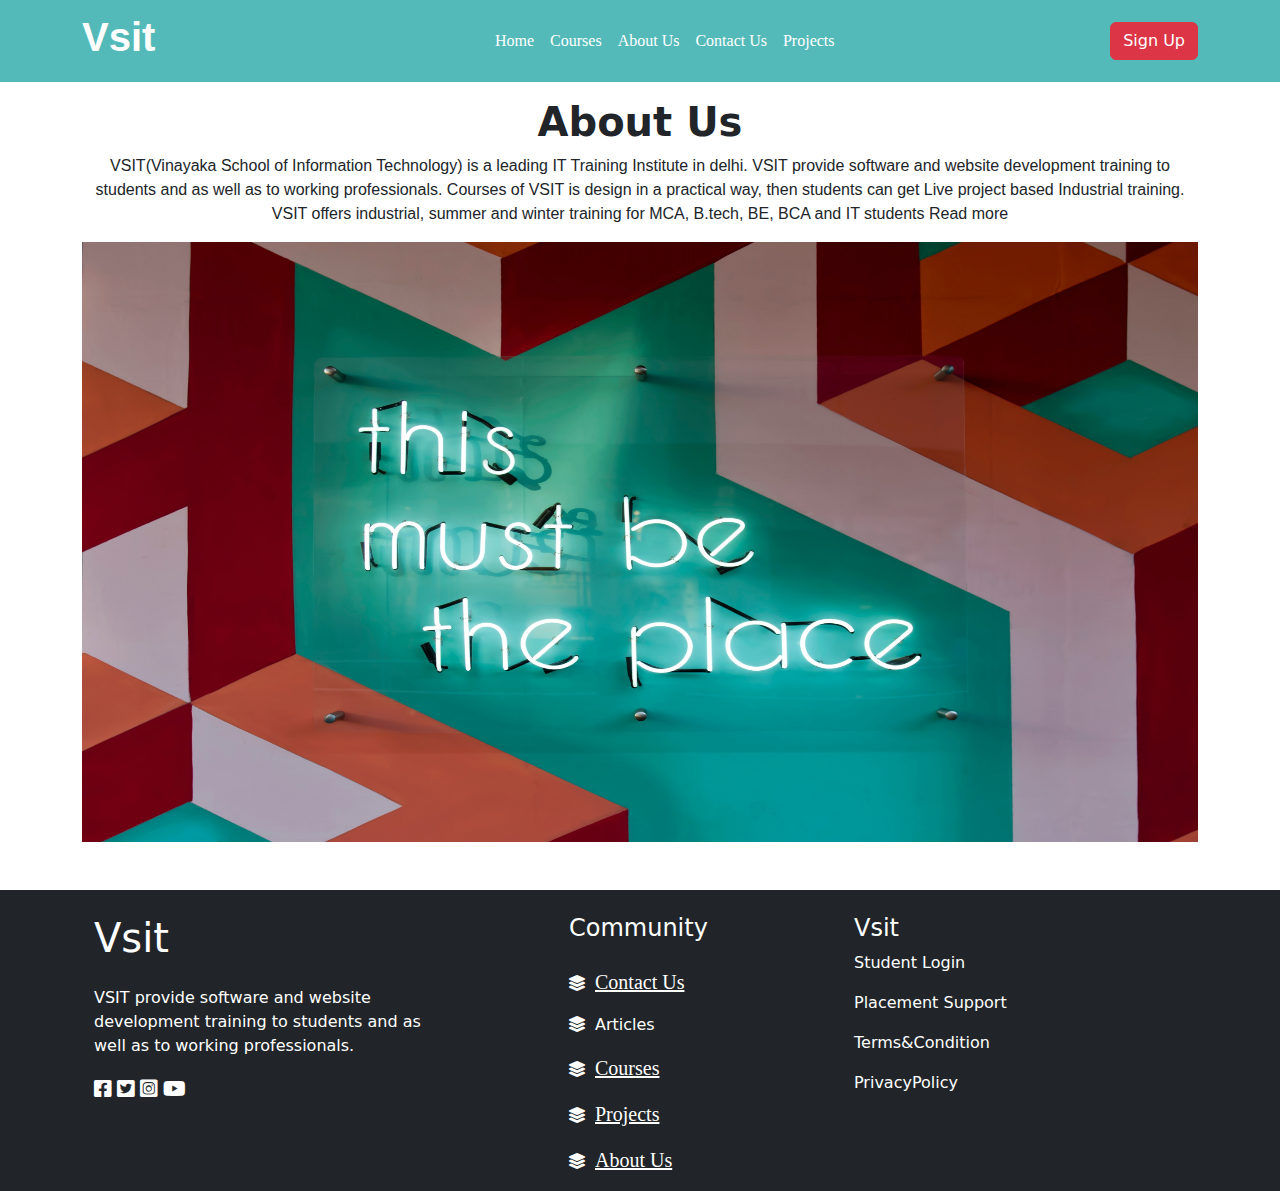
<file: about us.html>
<!DOCTYPE html>
<html lang="en">

<head>
    <meta charset="UTF-8">
    <meta http-equiv="X-UA-Compatible" content="IE=edge">
    <meta name="viewport" content="width=device-width, initial-scale=1.0">
    <link href="https://cdn.jsdelivr.net/npm/bootstrap@5.1.3/dist/css/bootstrap.min.css" rel="stylesheet">
    <script src="https://cdn.jsdelivr.net/npm/bootstrap@5.1.3/dist/js/bootstrap.bundle.min.js"></script>
    <link rel="stylesheet" href="https://cdnjs.cloudflare.com/ajax/libs/font-awesome/6.0.0/css/all.min.css">
    <link rel="stylesheet" href="style.css">
    <title>Document</title>
</head>

<body>

    <!-- ================================ first part navbar ============================== -->

    <nav class=" navbar navbar-expand-lg n_1 sticky-top">
        <div class="container">
            <a class="navbar-brand" id="logo" href="index.html">
                <h1>Vsit</h1>
            </a>
            <button class="navbar-toggler" type="button" data-bs-toggle="collapse" data-bs-target="#navbar"
                aria-controls="navbarCenteredExample">
                <span class="navbar-toggler-icon n_2"><i class="fa-solid fa-sliders"></i></i></span>
            </button>

            <div class="collapse navbar-collapse ms-5  justify-content-center n_6" id="navbar">
                <ul class="navbar-nav mb-lg-0 text-center">
                    <li class="nav-item">
                        <a class="nav-link" aria-current="page" href="index.html">Home </a>
                    </li>
                    <li class="nav-item">
                        <a class="nav-link" href="Courses.html">Courses </a>
                    </li>
                    <li class="nav-item">
                        <a class="nav-link" href="about us.html">About Us </a>
                    </li>
                    <li class="nav-item">
                        <a class="nav-link" href="contact Us.html">Contact Us </a>
                    </li>
                    <li class="nav-item">
                        <a class="nav-link" href=""> Projects </a>
                    </li>
                </ul>
            </div>

            <button type="button" class="btn btn-danger">Sign Up</button>
        </div>
    </nav>


    <!-- ============================== second part =========================== -->

    <div class="container">
        <div class="row">
            <div class="col-lg-12 text-center mt-3">
                <h1><b>About Us</b></h1>
            </div>
        </div>
    </div>

    <div class="container">
        <div class="row">
            <div class="col-lg-12 text-center ipo">
                <p>VSIT(Vinayaka School of Information Technology) is a leading IT Training Institute in delhi. VSIT
                    provide software and website development training to students and as well as to working
                    professionals. Courses of VSIT is design in a practical way, then students can get Live project
                    based Industrial training. VSIT offers industrial, summer and winter training for MCA, B.tech, BE,
                    BCA and IT students Read more
                </p>
            </div>
        </div>
    </div>


    <div class="container">
        <div class="row">
            <div class="col-lg-12">
                <img src="img/06.jpg" alt="" width="100%" height="600px">
            </div>
        </div>
    </div>





















    <!-- =================================== footer ======================== -->

    <div class="container-fluid bg-dark text-white mt-5">
        <div class="container">
            <div class="row">
                <div class="col-lg-4 col-sm-12">
                    <div class="container">
                        <div class="row mt-4">
                            <div class="col-12">
                                <h1>Vsit</h1>
                            </div>

                            <div class="col-12 mt-3">
                                VSIT provide software and website development training to students and as well as to
                                working professionals.
                            </div>

                            <div class="col-12 mt-3">
                                <a href="https://www.facebook.com/"><i
                                        class="fa-brands fa-facebook-square m_1 text-white"></i></a>
                                <a href="https://twitter.com/"><i
                                        class="fa-brands fa-twitter-square text-white"></i></a>
                                <a href="https://www.instagram.com/?hl=en"><i
                                        class="fa-brands m_1 fa-instagram-square"></i></a>
                                <a href="https://www.youtube.com/"><i class="fa-brands fa-youtube text-white"></i></a>

                            </div>
                        </div>
                    </div>

                </div>


                <div class="col-lg-3 offset-lg-1 col-sm-12 mt-4">
                    <div class="container">
                        <div class="row">
                            <div class="col-12">
                                <h4>Community</h4>
                                <p><i class="fa-solid fa-layer-group mt-4" style="margin-right: 10px;"></i><a
                                        href="contact Us.html">Contact Us</a></p>
                                <p><i class="fa-solid fa-layer-group" style="margin-right: 10px;"></i>Articles</p>
                                <p><i class="fa-solid fa-layer-group" style="margin-right: 10px;"></i><a
                                        href="Courses.html">Courses</a></p>
                                <p><i class="fa-solid fa-layer-group" style="margin-right: 10px;"></i><a
                                        href="">Projects</a></p>
                                <p><i class="fa-solid fa-layer-group" style="margin-right: 10px;"></i><a
                                        href="about us.html">About Us</a></p>
                            </div>
                        </div>

                    </div>


                </div>

                <div class="col-lg-4 col-sm-12 mt-4">
                    <div class="container">
                        <div class="row">
                            <div class="col-12">
                                <h4>Vsit </h4>
                            </div>
                            <div class="col-12">
                                <p>Student Login</p>
                                <p>Placement Support</p>

                                <p>Terms&Condition</p>

                                <p>PrivacyPolicy</p>
                            </div>
                        </div>
                    </div>
                </div>
            </div>
        </div>
    </div>



</body>

</html>
</file>
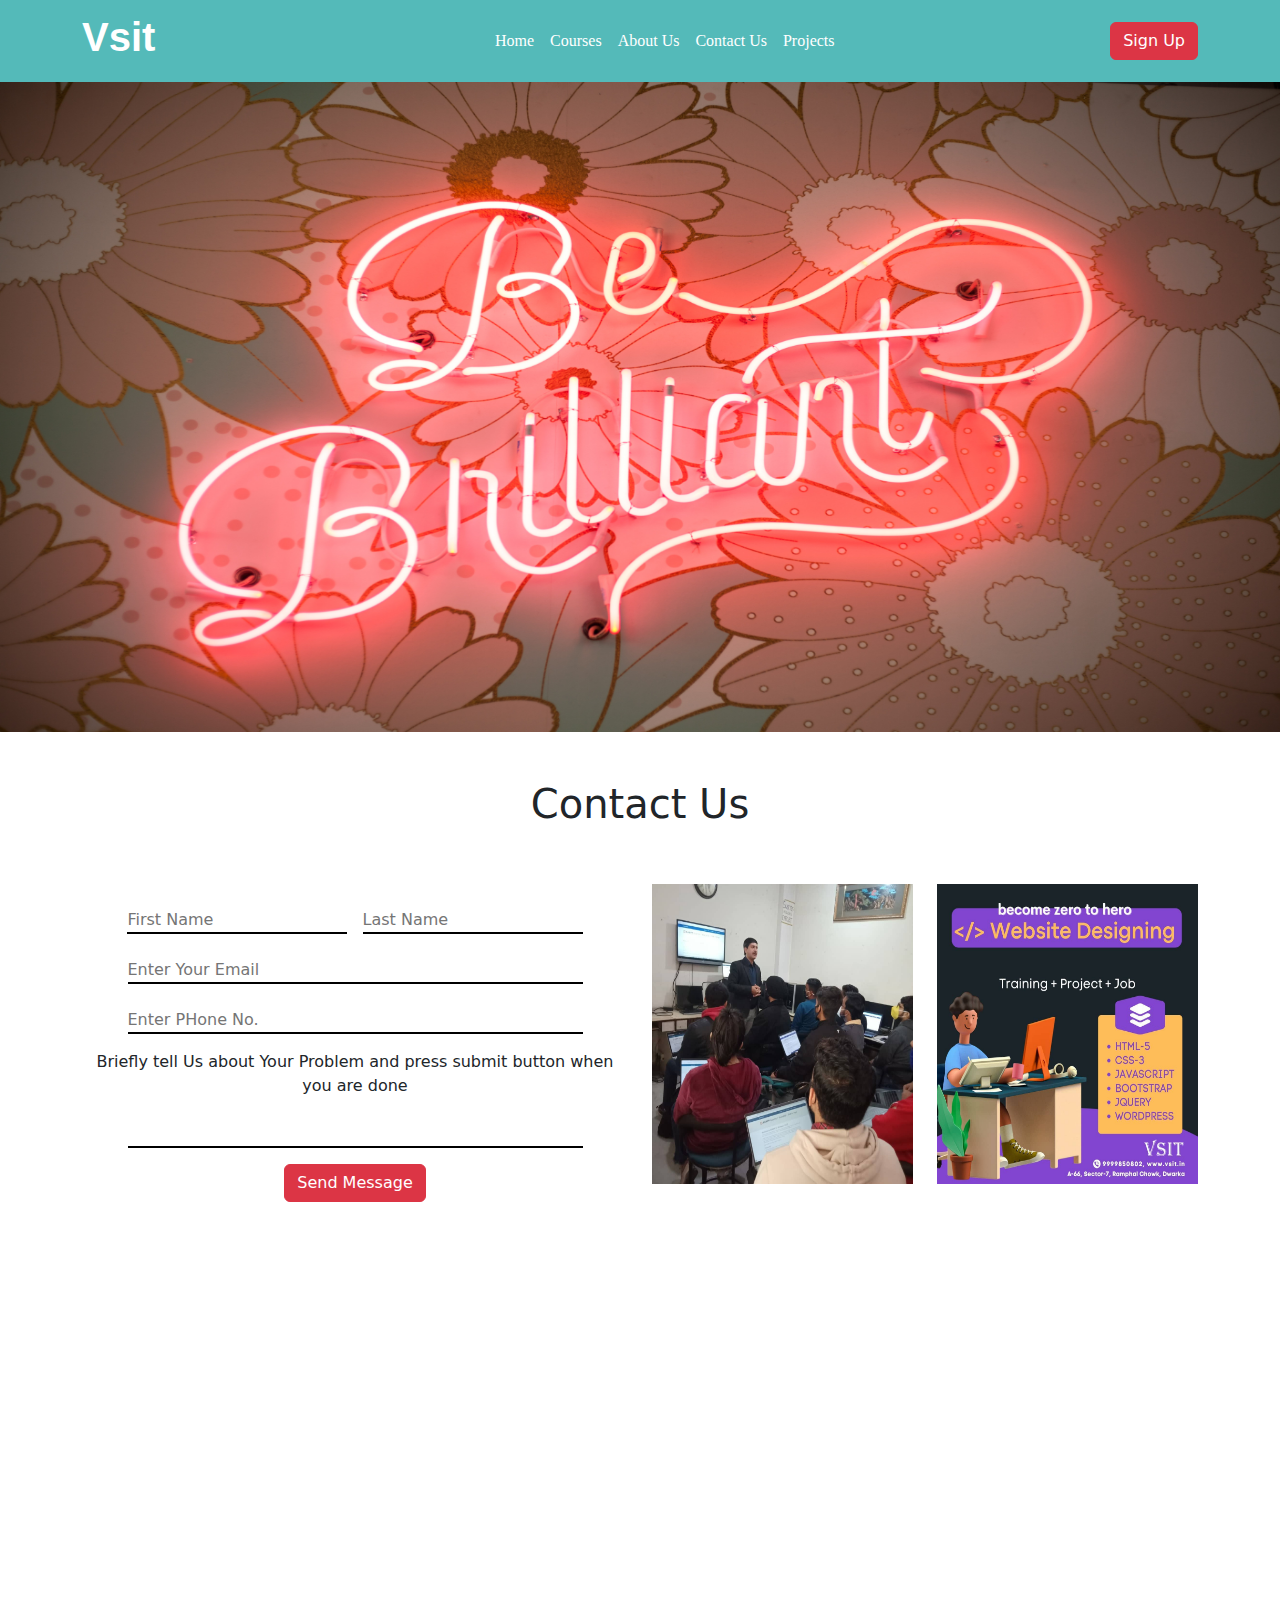
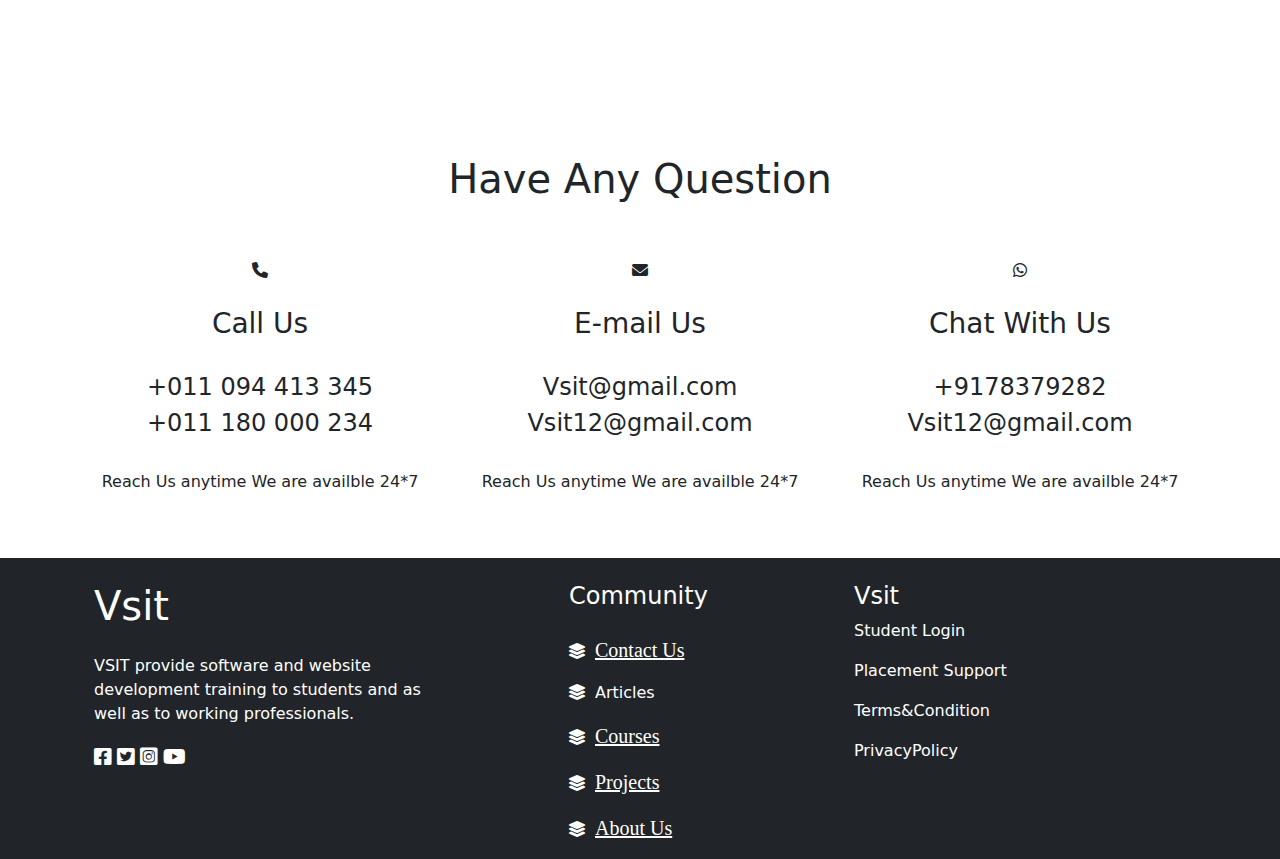
<file: contact Us.html>
<!DOCTYPE html>
<html lang="en">
<head>
    <meta charset="UTF-8">
    <meta http-equiv="X-UA-Compatible" content="IE=edge">
    <meta name="viewport" content="width=device-width, initial-scale=1.0">
    <link href="https://cdn.jsdelivr.net/npm/bootstrap@5.1.3/dist/css/bootstrap.min.css" rel="stylesheet">
    <script src="https://cdn.jsdelivr.net/npm/bootstrap@5.1.3/dist/js/bootstrap.bundle.min.js"></script>
    <link rel="stylesheet" href="https://cdnjs.cloudflare.com/ajax/libs/font-awesome/6.0.0/css/all.min.css">
    <link rel="stylesheet" href="style.css">
    <title>Document</title>
</head>
<body>

    <!-- ===================================== first navbar ======================= -->

    <nav class=" navbar navbar-expand-lg n_1 sticky-top">
        <div class="container">
            <a class="navbar-brand" id="logo" href="index.html">
                <h1>Vsit</h1>
            </a>
            <button class="navbar-toggler" type="button" data-bs-toggle="collapse" data-bs-target="#navbar"
                aria-controls="navbarCenteredExample">
                <span class="navbar-toggler-icon n_2"><i class="fa-solid fa-sliders"></i></i></span>
            </button>

            <div class="collapse navbar-collapse ms-5  justify-content-center n_6" id="navbar">
                <ul class="navbar-nav mb-lg-0 text-center">
                    <li class="nav-item">
                        <a class="nav-link" aria-current="page" href="index.html">Home </a>
                    </li>
                    <li class="nav-item">
                        <a class="nav-link" href="Courses.html">Courses </a>
                    </li>
                    <li class="nav-item">
                        <a class="nav-link" href="">About Us </a>
                    </li>
                    <li class="nav-item">
                        <a class="nav-link" href="contact Us.html">Contact Us </a>
                    </li>
                    <li class="nav-item">
                        <a class="nav-link" href=""> Projects </a>
                    </li>
                </ul>
            </div>

            <button type="button" class="btn btn-danger">Sign Up</button>
        </div>
    </nav>

        <!-- ============================= second part ========================= -->
            
              
                <img src="img/33.jpg" alt="" width="100%" height="650px">
                
            


        <!-- ============================== third part ======================= -->

        <div class="container-fluid mt-5">
            <div class="row">
              <div class="col-12 text-center">
                <h1>Contact Us</h1>
              </div>
            </div>
          </div>

          <div class="container mt-5">
            <div class="row">
              <div class="col-lg-6 col-sm-12">
                <div class="container text-center">
                  <div class="row">
                    <div class="col-12 mt-4">
                       <input type="text" name="name" placeholder="First Name" class="c8">
                       <input type="text" name="name" placeholder="Last Name" class="c9">
                    </div>
                    <div class="col-12 mt-4">
                       <input type="email" name="email" placeholder="Enter Your Email" class="c10">
                    </div>  
                    <div class="col-12 mt-4">
                      <input type="number" name="phone" placeholder="Enter PHone No." class="c10">
                   </div>  
                    <div class="col-12 mt-3">
                      <p>Briefly tell Us about Your Problem and press submit button when<br> you are done</p>
                    </div>
                    <div class="col-12 mt-2">
                      <input type="text" name="detail" class="c11">
                    </div>
                    <div class="col-12 mt-3">
                      <button type="button" class="btn btn-danger">Send Message</button>
                    </div>
                  </div>
                </div>
              </div>

              <div class="col-lg-3">
                <img src="img/22.jpeg" alt="" width="100%" height="300px">
              </div>
              <div class="col-lg-3">
                <img src="img/27.jpeg" alt="" width="100%" height="300px">
              </div>
            </div>
          </div>


          <!-- ================================== fouth part ================================== -->

          <div class="container mt-5">
            <div class="row">
                <div class="col-lg-12">
                    <iframe src="https://www.google.com/maps/embed?pb=!1m18!1m12!1m3!1d5477.509694451583!2d77.06927072412934!3d28.58790117275979!2m3!1f0!2f0!3f0!3m2!1i1024!2i768!4f13.1!3m3!1m2!1s0x390d1b3d9973d433%3A0x43ef58e17266904f!2sVSIT.in%20-%20The%20Coding%20Institute%20in%20Delhi%2C%20Dwarka%2C%20Java%2C%20Python%2C%20SQL%2C%20C%2C%20C%2B%2B%2C%20PHP%2C%20Web%20Designing%2C%20Fullstack%20developer%2C%20javascript!5e0!3m2!1sen!2sin!4v1646763898882!5m2!1sen!2sin" width="100%" height="450" style="border:0;" allowfullscreen="" loading="lazy"></iframe>
                </div>
            </div>
          </div>

          <!-- ============================= fifth part =============================== -->
        
          <div class="container-fluid mt-5 text-center">
            <div class="row">
              <div class="col-12">
                <h1>Have Any Question</h1>
              </div>
            </div>
          </div>

          <div class="container mt-5">
            <div class="row">
              <div class="col-lg-4">


                <div class="container text-center">
                  <div class="row">
                    <div class="col-12 c12">
                      <div class="c13"><i class="fa-solid fa-phone"></i></div>
                      <br>
                      <h3>Call Us</h3><br>
                      <h4>+011 094 413 345 </h4>
                      <h4>+011 180 000 234</h4>
                      <br>
                      <p>Reach Us anytime We are availble 24*7</p>

                    </div>
                  </div>
                </div>



              </div>

              <div class="col-lg-4">


                <div class="container text-center">
                  <div class="row">
                    <div class="col-12 c14">
                      <div class="c15"><i class="fa-solid fa-envelope"></i></div>
                      <br>
                      <h3>E-mail Us</h3><br>
                      <h4>Vsit@gmail.com </h4>
                      <h4>Vsit12@gmail.com</h4>
                      <br>
                      <p>Reach Us anytime We are availble 24*7</p>

                    </div>
                  </div>
                </div>



              </div>

              <div class="col-lg-4">


                <div class="container text-center">
                  <div class="row">
                    <div class="col-12 c16">
                      <div class="c17"><i class="fa-brands fa-whatsapp"></i></div>
                      <br>
                      <h3>Chat With Us</h3><br>
                      <h4>+9178379282 </h4>
                      <h4>Vsit12@gmail.com</h4>
                      <br>
                      <p>Reach Us anytime We are availble 24*7</p>

                    </div>
                  </div>
                </div>



              </div>

            </div>
          </div>





    <!-- =================================== footer ======================== -->

    <div class="container-fluid bg-dark text-white mt-5">
        <div class="container">
          <div class="row">
            <div class="col-lg-4 col-sm-12">
              <div class="container">
                <div class="row mt-4">
                  <div class="col-12">
                    <h1>Vsit</h1>
                  </div>
  
                  <div class="col-12 mt-3">
                    VSIT provide software and website development training to students and as well as to working professionals.
                  </div>
  
                  <div class="col-12 mt-3">
                    <a href="https://www.facebook.com/"><i class="fa-brands fa-facebook-square m_1 text-white"></i></a>
                    <a href="https://twitter.com/"><i class="fa-brands fa-twitter-square text-white"></i></a>
                    <a href="https://www.instagram.com/?hl=en"><i class="fa-brands m_1 fa-instagram-square"></i></a>
                    <a href="https://www.youtube.com/"><i class="fa-brands fa-youtube text-white"></i></a>
                    
                  </div>
                </div>
              </div>
  
            </div>
  
  
            <div class="col-lg-3 offset-lg-1 col-sm-12 mt-4">
              <div class="container">
                  <div class="row">
                    <div class="col-12">
                      <h4>Community</h4>
                      <p><i class="fa-solid fa-layer-group mt-4" style="margin-right: 10px;"></i><a href="contact Us.html">Contact Us</a></p>
                      <p><i class="fa-solid fa-layer-group" style="margin-right: 10px;"></i>Articles</p>
                      <p><i class="fa-solid fa-layer-group" style="margin-right: 10px;"></i><a href="Courses.html">Courses</a></p>
                      <p><i class="fa-solid fa-layer-group" style="margin-right: 10px;"></i><a href="">Projects</a></p>
                      <p><i class="fa-solid fa-layer-group" style="margin-right: 10px;"></i><a href="">About Us</a></p>
                    </div>
                  </div>
  
              </div>
  
  
            </div>
  
            <div class="col-lg-4 col-sm-12 mt-4">
            <div class="container"> 
            <div class="row"> 
                <div class="col-12">
                  <h4>Vsit </h4>
                </div>
                <div class="col-12">
                    <p>Student Login</p>
                    <p>Placement Support</p>
                    
                    <p>Terms&Condition</p>
                    
                    <p>PrivacyPolicy</p>
                </div>
            </div>
            </div>  
            </div>
          </div>
        </div>
      </div>


    
</body>
</html>
</file>
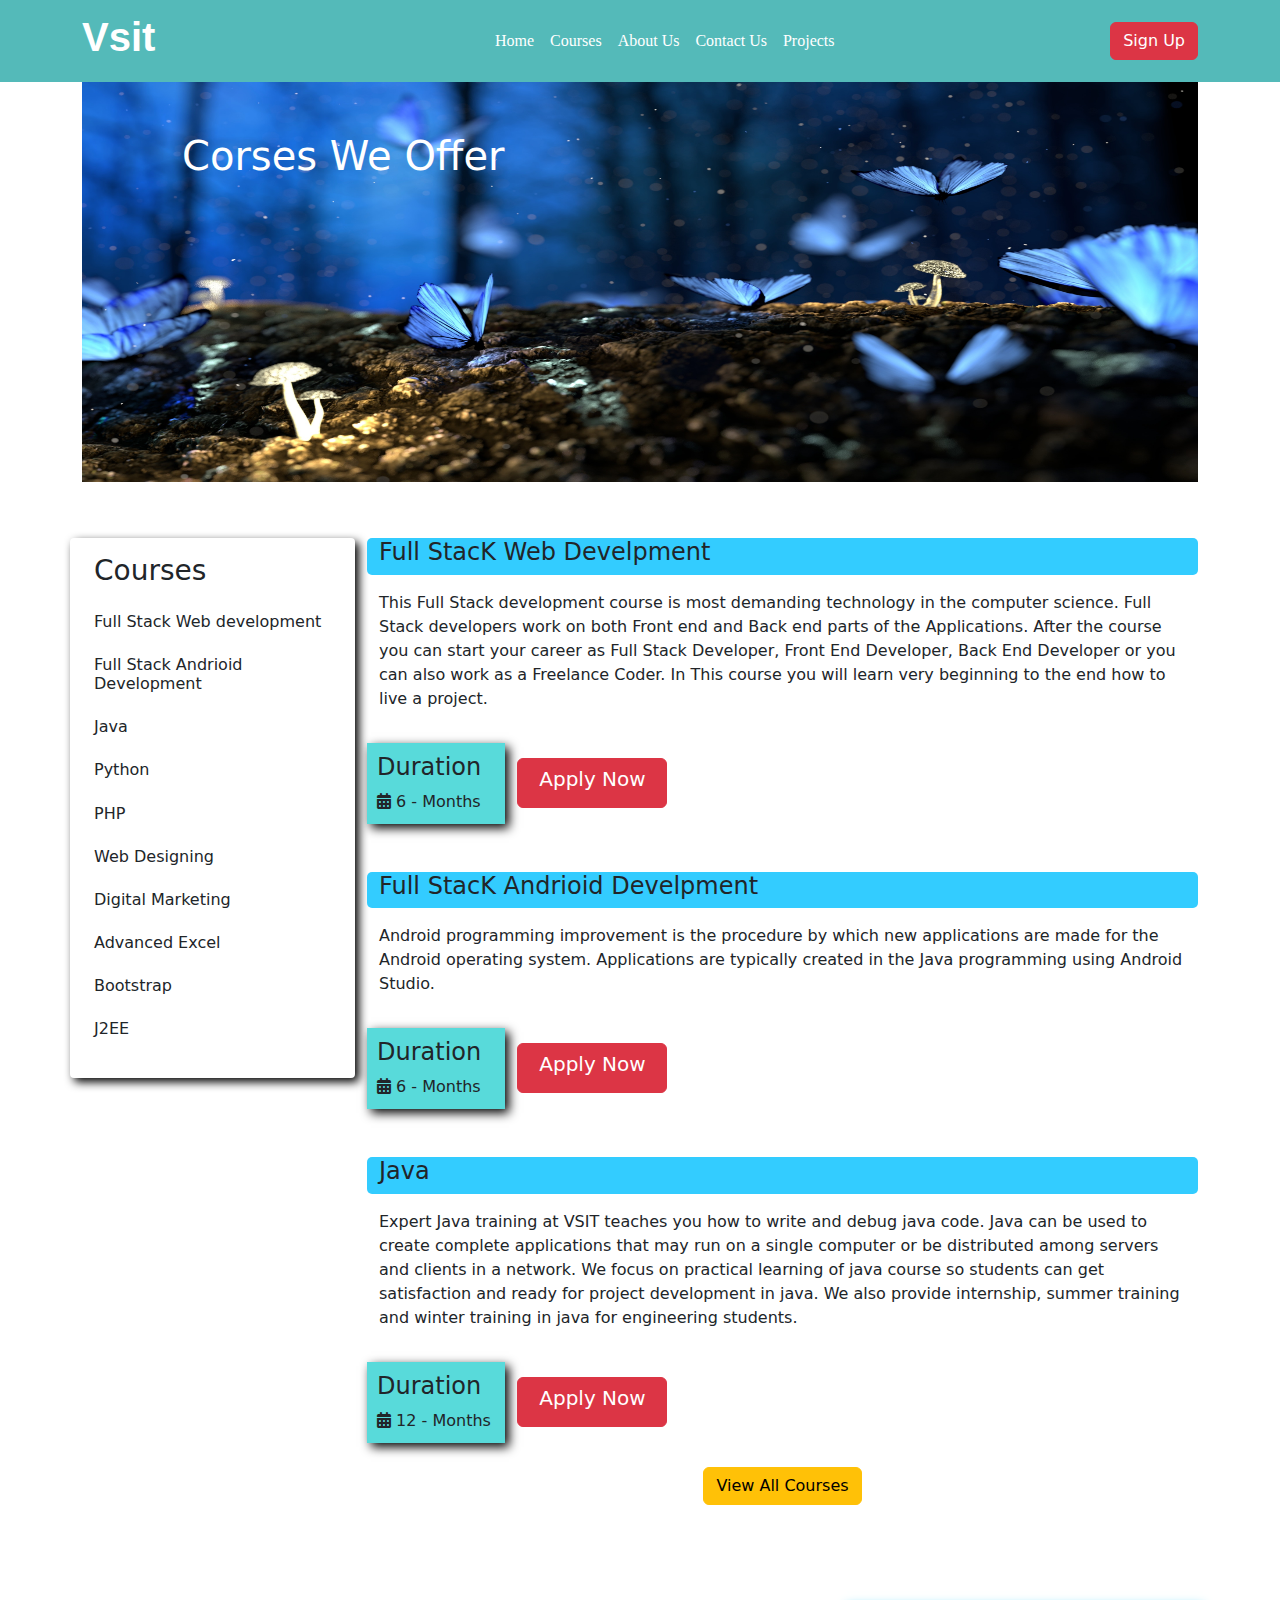
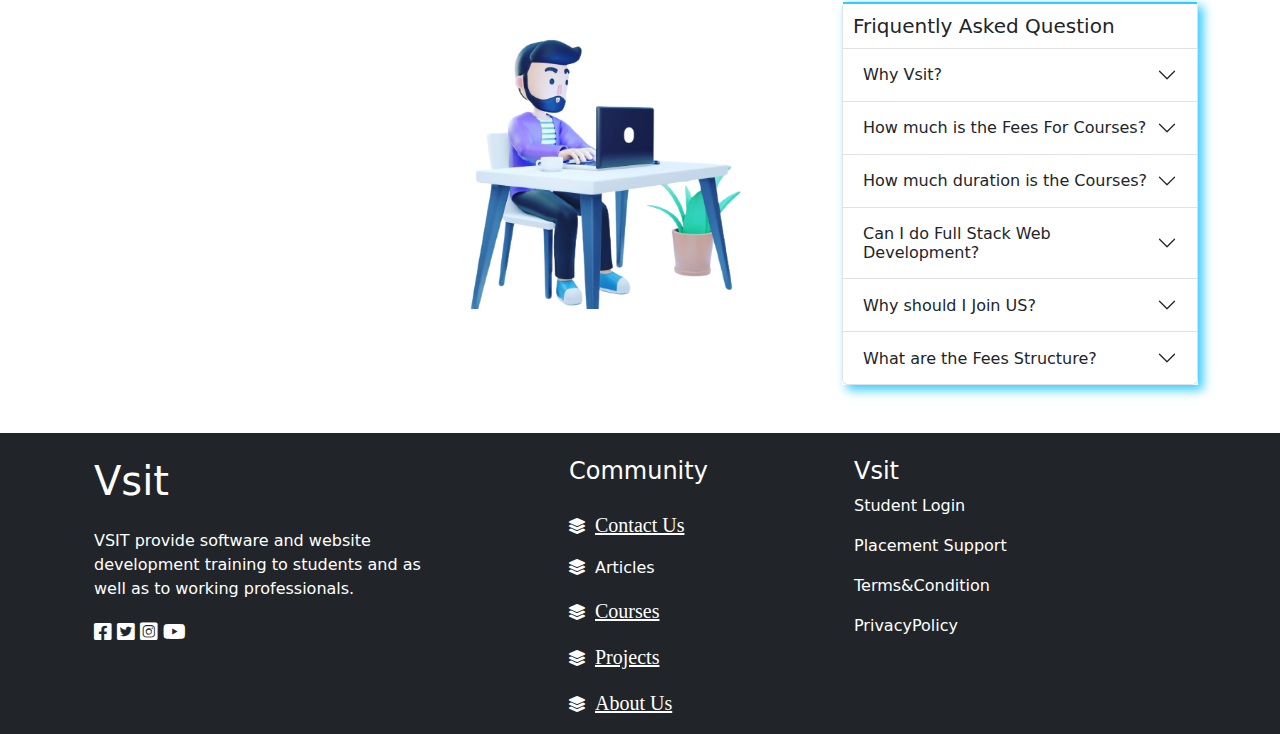
<file: Courses.html>
<!DOCTYPE html>
<html lang="en">
<head>
    <meta charset="UTF-8">
    <meta http-equiv="X-UA-Compatible" content="IE=edge">
    <meta name="viewport" content="width=device-width, initial-scale=1.0">
    <link href="https://cdn.jsdelivr.net/npm/bootstrap@5.1.3/dist/css/bootstrap.min.css" rel="stylesheet">
    <script src="https://cdn.jsdelivr.net/npm/bootstrap@5.1.3/dist/js/bootstrap.bundle.min.js"></script>
    <link rel="stylesheet" href="https://cdnjs.cloudflare.com/ajax/libs/font-awesome/6.0.0/css/all.min.css">
    <link rel="stylesheet" href="style.css">
    <title>Document</title>
</head>
<body>

        <!-- ================================ first part navbar ============================== -->

        <nav class=" navbar navbar-expand-lg n_1 sticky-top">
            <div class="container">
                <a class="navbar-brand" id="logo" href="index.html">
                    <h1>Vsit</h1>
                </a>
                <button class="navbar-toggler" type="button" data-bs-toggle="collapse" data-bs-target="#navbar"
                    aria-controls="navbarCenteredExample">
                    <span class="navbar-toggler-icon n_2"><i class="fa-solid fa-sliders"></i></i></span>
                </button>
    
                <div class="collapse navbar-collapse ms-5  justify-content-center n_6" id="navbar">
                    <ul class="navbar-nav mb-lg-0 text-center">
                        <li class="nav-item">
                            <a class="nav-link" aria-current="page" href="index.html">Home </a>
                        </li>
                        <li class="nav-item">
                            <a class="nav-link" href="Courses.html">Courses </a>
                        </li>
                        <li class="nav-item">
                            <a class="nav-link" href="about us.html">About Us </a>
                        </li>
                        <li class="nav-item">
                            <a class="nav-link" href="contact Us.html">Contact Us </a>
                        </li>
                        <li class="nav-item">
                            <a class="nav-link" href=""> Projects </a>
                        </li>
                    </ul>
                </div>
    
                <button type="button" class="btn btn-danger">Sign Up</button>
            </div>
        </nav>


        


        <!-- ==================================== second part ===================== -->

        
        <div class="container">
          <div class="row">
            <div class="col-12">
              <img src="img/30.jpg" alt="" width="100%" height="400px">

              <h1 class="sq">Corses We Offer</h1>




            </div>
          </div>
        </div>



        <!-- ==================================== third part ===================== -->




        <div class="container">
          <div class="row">
            <div class="col-lg-3 sq_1">

              <div class="container s1_1_0">
                <div class="row">
                  <div class="col-12 mt-3">
                    <h3>Courses</h3>
                  </div>
                  <div class="col-12 mt-3 sq_2">
                    <h6>Full Stack Web development</h6>
                  </div>
                  <div class="col-12 mt-3 sq_2">
                    <h6>Full Stack Andrioid Development</h6>
                  </div>
                  <div class="col-12 mt-3 sq_2">
                    <h6>Java</h6>
                  </div>
                  <div class="col-12 mt-3 sq_2">
                    <h6>Python</h6>
                  </div>
                  <div class="col-12 mt-3 sq_2">
                    <h6>PHP</h6>
                  </div>
                  <div class="col-12 mt-3 sq_2">
                    <h6>Web Designing</h6>
                  </div>
                  <div class="col-12 mt-3 sq_2">
                    <h6>Digital Marketing</h6>
                  </div>
                  <div class="col-12 mt-3 sq_2">
                    <h6>Advanced Excel</h6>
                  </div>
                  <div class="col-12 mt-3 sq_2">
                    <h6>Bootstrap</h6>
                  </div>
                  <div class="col-12 my-3 sq_2">
                    <h6>J2EE</h6>
                  </div>
                </div>
              </div>

            </div>

            <div class="col-lg-9">

              <div class="container">
                <div class="row">
                  <div class="col-12 sq_3">
                    <h4>Full StacK Web Develpment</h4>
                  </div>
                  <div class="col-12 my-3">
                    <p>This Full Stack development course is most demanding technology in the computer science. Full Stack developers work on both Front end and Back end parts of the Applications. After the course you can start your career as Full Stack Developer, Front End Developer, Back End Developer or you can also work as a Freelance Coder. In This course you will learn very beginning to the end how to live a project.</p>
                  </div>
                  <div class="col-2 sq_4">
                    <h4>Duration</h4>
                    <i class="fa-solid fa-calendar-days"></i>
                    6 - Months
                  </div>

                  <div class="col-10">
                    <button type="button" class="btn btn-danger sq_6"> <h5>Apply Now</h5> </button>
                  </div>

                  <div class="col-12 mt-5 sq_3">
                    <h4>Full StacK Andrioid Develpment</h4>
                  </div>
                  <div class="col-12 my-3">
                    <p>Android programming improvement is the procedure by which new applications are made for the Android operating system. Applications are typically created in the Java programming using Android Studio.</p>
                  </div>
                  <div class="col-2 sq_4">
                    <h4>Duration</h4>
                    <i class="fa-solid fa-calendar-days"></i>
                    6 - Months
                  </div>
                  <div class="col-10">
                    <button type="button" class="btn btn-danger sq_6"><h5> Apply Now </h5> </button>
                  </div>

                  <div class="col-12 mt-5 sq_3">
                    <h4>Java</h4>
                  </div>
                  <div class="col-12 my-3">
                    <p>Expert Java training at VSIT teaches you how to write and debug java code. Java can be used to create complete applications that may run on a single computer or be distributed among servers and clients in a network. We focus on practical learning of java course so students can get satisfaction and ready for project development in java. We also provide internship, summer training and winter training in java for engineering students.</p>
                  </div>
                  <div class="col-2 sq_4">
                    <h4>Duration</h4>
                    <i class="fa-solid fa-calendar-days"></i>
                    12 - Months
                  </div>
                  <div class="col-10">
                    <button type="button" class="btn btn-danger sq_6"> <h5> Apply Now </h5> </button>
                  </div>
                 
                  <div class="col-12 mt-4 text-center">
                    <button type="button" class="btn btn-warning"> View All Courses</button>
                  </div>

                </div>
              </div>

            </div>
          </div>
        </div>


       <!-- ==================================== fourth part ===================== --> 

        <div class="container mt-5">
          <div class="row">
            <div class="col-lg-4">
              
            </div>
            <div class="col-lg-4">
              <img src="img/31.png" alt="" width="100%">
            </div>
            <div class="col-lg-4 mt-5 ">
              <div class="accordion" id="accordionExample">
                <div class="accordion-item">
                  <h5  class="accordion-header sq_7" id="headingOne">
                    
                      Friquently Asked Question
                
                  </h5>
                  
                </div>
                <div class="accordion-item">
                  <h2 class="accordion-header" id="headingTwo">
                    <button class="accordion-button collapsed" type="button" data-bs-toggle="collapse" data-bs-target="#collapseTwo" aria-expanded="false" aria-controls="collapseTwo">
                     Why Vsit?
                    </button>
                  </h2>
                  <div id="collapseTwo" class="accordion-collapse collapse" aria-labelledby="headingTwo" data-bs-parent="#accordionExample">
                    <div class="accordion-body">
                      <strong>This is the second item's accordion body.</strong> It is hidden by default, until the collapse plugin adds the appropriate classes that we use to style each element.
                    </div>
                  </div>
                </div>
                <div class="accordion-item">
                  <h2 class="accordion-header" id="headingThree">
                    <button class="accordion-button collapsed" type="button" data-bs-toggle="collapse" data-bs-target="#collapseThree" aria-expanded="false" aria-controls="collapseThree">
                      How much is the Fees For Courses?
                    </button>
                  </h2>
                  <div id="collapseThree" class="accordion-collapse collapse" aria-labelledby="headingThree" data-bs-parent="#accordionExample">
                    <div class="accordion-body">
                      <strong>This is the third item's accordion body.</strong> It is hidden by default, until the collapse plugin adds the appropriate classes that we use to style each element
                    </div>
                  </div>
                </div>
                <div class="accordion-item">
                  <h2 class="accordion-header" id="headingThree">
                    <button class="accordion-button collapsed" type="button" data-bs-toggle="collapse" data-bs-target="#collapseThree1" aria-expanded="false" aria-controls="collapseThree">
                      How much duration is the  Courses?
                    </button>
                  </h2>
                  <div id="collapseThree" class="accordion-collapse collapse" aria-labelledby="headingThree1" data-bs-parent="#accordionExample">
                    <div class="accordion-body">
                      <strong>This is the third item's accordion body.</strong> It is hidden by default, until the collapse plugin adds the appropriate classes that we use to style each element
                    </div>
                  </div>
                </div>
                <div class="accordion-item">
                  <h2 class="accordion-header" id="headingThree">
                    <button class="accordion-button collapsed" type="button" data-bs-toggle="collapse" data-bs-target="#collapseThree2" aria-expanded="false" aria-controls="collapseThree">
                      Can I do Full Stack Web Development?
                    </button>
                  </h2>
                  <div id="collapseThree" class="accordion-collapse collapse" aria-labelledby="headingThree2" data-bs-parent="#accordionExample">
                    <div class="accordion-body">
                      <strong>This is the third item's accordion body.</strong> It is hidden by default, until the collapse plugin adds the appropriate classes that we use to style each element
                    </div>
                  </div>
                </div>
                <div class="accordion-item">
                  <h2 class="accordion-header" id="headingThree">
                    <button class="accordion-button collapsed" type="button" data-bs-toggle="collapse" data-bs-target="#collapseThree3" aria-expanded="false" aria-controls="collapseThree">
                      Why should I Join US?
                    </button>
                  </h2>
                  <div id="collapseThree" class="accordion-collapse collapse" aria-labelledby="headingThree3" data-bs-parent="#accordionExample">
                    <div class="accordion-body">
                      <strong>This is the third item's accordion body.</strong> It is hidden by default, until the collapse plugin adds the appropriate classes that we use to style each element
                    </div>
                  </div>
                </div>
                <div class="accordion-item">
                  <h2 class="accordion-header" id="headingThree">
                    <button class="accordion-button collapsed" type="button" data-bs-toggle="collapse" data-bs-target="#collapseThree4" aria-expanded="false" aria-controls="collapseThree">
                      What are the Fees Structure?
                    </button>
                  </h2>
                  <div id="collapseThree" class="accordion-collapse collapse" aria-labelledby="headingThree4" data-bs-parent="#accordionExample">
                    <div class="accordion-body">
                      <strong>This is the third item's accordion body.</strong> It is hidden by default, until the collapse plugin adds the appropriate classes that we use to style each element
                    </div>
                  </div>
                </div>
              </div>
            </div>
          </div>
        </div>





        
    <!-- =================================== footer ======================== -->

    <div class="container-fluid bg-dark text-white mt-5">
        <div class="container">
          <div class="row">
            <div class="col-lg-4 col-sm-12">
              <div class="container">
                <div class="row mt-4">
                  <div class="col-12">
                    <h1>Vsit</h1>
                  </div>
  
                  <div class="col-12 mt-3">
                    VSIT provide software and website development training to students and as well as to working professionals.
                  </div>
  
                  <div class="col-12 mt-3">
                    <a href="https://www.facebook.com/"><i class="fa-brands fa-facebook-square m_1 text-white"></i></a>
                    <a href="https://twitter.com/"><i class="fa-brands fa-twitter-square text-white"></i></a>
                    <a href="https://www.instagram.com/?hl=en"><i class="fa-brands m_1 fa-instagram-square"></i></a>
                    <a href="https://www.youtube.com/"><i class="fa-brands fa-youtube text-white"></i></a>
                    
                  </div>
                </div>
              </div>
  
            </div>
  
  
            <div class="col-lg-3 offset-lg-1 col-sm-12 mt-4">
              <div class="container">
                  <div class="row">
                    <div class="col-12">
                      <h4>Community</h4>
                      <p><i class="fa-solid fa-layer-group mt-4" style="margin-right: 10px;"></i><a href="contact Us.html">Contact Us</a></p>
                      <p><i class="fa-solid fa-layer-group" style="margin-right: 10px;"></i>Articles</p>
                      <p><i class="fa-solid fa-layer-group" style="margin-right: 10px;"></i><a href="Courses.html">Courses</a></p>
                      <p><i class="fa-solid fa-layer-group" style="margin-right: 10px;"></i><a href="">Projects</a></p>
                      <p><i class="fa-solid fa-layer-group" style="margin-right: 10px;"></i><a href="about us.html">About Us</a></p>
                    </div>
                  </div>
  
              </div>
  
  
            </div>
  
            <div class="col-lg-4 col-sm-12 mt-4">
            <div class="container"> 
            <div class="row"> 
                <div class="col-12">
                  <h4>Vsit </h4>
                </div>
                <div class="col-12">
                    <p>Student Login</p>
                    <p>Placement Support</p>
                    
                    <p>Terms&Condition</p>
                    
                    <p>PrivacyPolicy</p>
                </div>
            </div>
            </div>  
            </div>
          </div>
        </div>
      </div>

    
</body>
</html>
</file>
<file: style.css>
@import url('https://fonts.googleapis.com/css2?family=Lobster&family=Monoton&family=Orbitron:wght@400;500;600;700;800;900&family=PT+Sans&family=Roboto+Slab:wght@100&family=Roboto:wght@100&display=swap');
@import url('https://fonts.googleapis.com/css2?family=Lobster&family=Monoton&family=Orbitron:wght@400;500;600;700;800;900&family=PT+Sans&family=Roboto+Slab:wght@100&family=Roboto:wght@100&display=swap');


*{
    margin: 0;
    padding: 0;
    box-sizing: border-box;
}

a{
    color: white !important;
    font-size: 20px;
    font-family: serif;
    font-weight: 300;
}

/* ================ navbar ================= */


.n_1{
    background-color: #54BAB9;
}

.n_2{
    color: whitesmoke;
}


#logo h1{
  font-family: 'Gothic A1', sans-serif;
  font-size: 40px;
  font-weight: 700;
} 

.mn_1{
    box-shadow: rgba(50, 160, 93, 0.25) 0px 30px 60px -12px inset, rgba(0, 0, 0, 0.3) 0px 18px 36px -18px inset;
}

.n_3:hover{
    background-color: #58DADA;
    color: white;
    box-shadow: 5px 5px 7px  #264E86;
}

.n_4{
    background-color: #54BAB9;
    color: white;
}

.n_4:hover{
    color: white;
    box-shadow: 5px 5px 7px  #264E86;
}

.n_5{
    position: relative;
    animation-name: cr1;
    animation-duration: 1.5s;
}

@keyframes cr1 {
    0%{
        left: -500px;
    }
    100%{
        left: 0;

    }
}

.n_5_1{
    position: relative;
    animation-name: cr2;
    animation-duration: 1.5s;
    animation-delay: .3s;
}
@keyframes cr2 {
    0%{
        top: -150px;
    }
    100%{
        top: 0;

    }
}

.n_5_2{
    position: relative;
    animation-name: cr3;
    animation-duration: 12s;
    animation-delay: .3s;
}
@keyframes cr3 {
    0%{
        top: -500px;
        left: -780px;
    }

    50%{
        top: 0px;
        left: -750px;
    }

    75%{
        top: -40px;
    }
    
    100%{
        top: 0px;
        left: 0px;
    }
}




.n_6 a:hover{
    transform: scale(1.2);
    background-color: #5463FF;
    border-radius: 30px;
}

/* third part */
.n_1-2{
    position: relative;
    top: -450px;
    left: 800px;
    width: 30%;
}

.n_1_3{
    position: relative;
    top: -50px;
}

.n_8{
    box-shadow: 2px 2px 5px black;
    padding: 10px;
    height: 180px;
    border-radius: 10px;
}

.n_9{
    box-shadow: 2px 2px 8px black;
    background-color: lightgoldenrodyellow;
    border-radius: 10px;
}

.n_8_1{
    box-shadow: 2px 2px 5px black;
    padding: 10px;
    height: 180px;
    border-radius: 10px;
}

.n_10{
    background-color:#58DADA;
    border-radius: 10px;
}

.n_11{
    width: 10px;
    height: 12px;
    position: relative;
    background-color: white;
    filter: blur(8px);
    top: -35px;
    transform: rotate(40deg);
    animation: br1;
    animation-duration: 2.5s;
    animation-iteration-count: infinite;
}

@keyframes br1 {
    0%{
        left: 240px;
    }

    100%{
        left: 0px;
    }
    
}

/* ====================================== fourth part ========================== */

.f_1{
    box-shadow: 3px 3px 10px black;
    border-radius: 10px;
    background-color: #EFFFFD;
}


.f_2{
    font-family: 'Gothic A1', sans-serif;
}
.f_3{
    font-family: 'Franklin Gothic Medium', 'Arial Narrow', Arial, sans-serif;
}



.flip-card {
    background-color: #EFFFFD;
    border-radius: 10px;
    width: 100%;
    height: 400px;
    perspective: 1000px;
    background-color: lightcyan;
    box-shadow: 2px 2px 10px black;
    animation: ske;
    animation-duration: 10s;
    animation-iteration-count: infinite;
  }



@keyframes ske {
    0%{
        transform: rotatey(10deg);
        box-shadow: 4px 4px 14px black;
    }
    
    25%{
        transform: rotatey(-10deg);
        box-shadow: 2px 2px 8px black;
    }

    50%{
        transform: rotatey(10deg); 
        box-shadow: 4px 4px 14px black;
    }
    75%{
        transform: rotatey(-10deg);
        box-shadow: 2px 2px 8px black;
    }
}

.f_4{
    background-color: #EFFFFD;
    border-radius: 10px;
    width: 100%;
    height: 400px;
    perspective: 1000px;
    background-color: lightcyan;
    box-shadow: 2px 2px 10px black;
    animation: sk1;
    animation-duration: 10s;
    animation-iteration-count: infinite;
    animation-delay: 0s;
}


@keyframes sk1 {
    0%{
        transform: rotatey(-10deg);
        box-shadow: 4px 4px 14px black;
    }
    
    25%{
        transform: rotatey(10deg);
        box-shadow: 2px 2px 8px black;
    }

    50%{
        transform: rotatey(-10deg); 
        box-shadow: 4px 4px 14px black;
    }
    75%{
        transform: rotatey(10deg);
        box-shadow: 2px 2px 8px black;
    }
}


/* ============================ 6 =========================== */


.s_1{
    background-color:#58DADA;
    width: 200px;
    border-radius: 5px;
    text-align: center;
    position: relative;
    top: 70px;
    left: 160px;
}


.s_2{
    width: 30px;
    height: 12px;
    position: relative;
    top: -10px;
    background-color: white;
    filter: blur(8px);
    transform: rotate(40deg);
    animation: br1;
    animation-duration: 2.5s;
    animation-iteration-count: infinite;
}

.s_3{
    box-shadow: 5px 5px 10px black;
    font-family: 'Gothic A1', sans-serif;
    border-radius: 10px;
    background-color: rgba(88, 218, 218,0.4);
    color: black;
    padding: 10px;
}

/* .s_5{
    border-bottom-left-radius: 40px;
    border-bottom-right-radius: 40px;
    background-color: lightblue;
} */

.s_3_1{
    margin-top: 60px;
}


.s_4{
    width: 300px;
    height: 30px;
    border-radius: 5px;
    margin-left: 10px;
    font-size: 30px;
    font-weight: 600;
}

.s_5{
    width: 140px;
    height: 35px;
    border-radius: 5px;
    background-color: #33ccff;
    box-shadow: 4px 4px 30px #33ccff;
}

.s_5:hover{
    background-color: #54BAB9;
    color: white;
    box-shadow: 4px 4px 30px #58DADA;
}


/* ============================== footer part ============================= */






  .m_1{
            animation: nj;
            animation-duration: 10s;
            animation-iteration-count: infinite;
            animation-delay: 0s;
        }

        @keyframes nj {
            0%{
                transform: rotateY(360deg);
            }
        }

        .m_1:hover{
            animation: none;
            color: #54BAB9 !important;
        }



/* ===================================== media ========================== */


@media only screen and (max-width: 1000px) {
  
    .n_5_24{
        display: none;
    }

    .n_8 img{
        height: 150px;
    }
  }





  /* ========================================Contact Us page ================================= */

  .c8{
    border: none;
    border-bottom: 2px solid black;
    width: 220px;
}

.c9{
    border: none;
    border-bottom: 2px solid black;
    margin-left: 10px;
    width: 220px;
}

.c10{
    border: none;
    border-bottom: 2px solid black;
    width: 455px;
}

.c11{
    border: none;
    border-bottom: 2px solid black;
    width: 455px;
}


/* =============================== Corses page ========================== */


.sq{
    position: relative;
    top: -350px;
    color: white;
    left: 100px;
}

.sq_1{
    box-shadow: 4px 4px 10px black;
    border-radius: 4px;
    height: 540px;
}

.sq_2:hover{
    box-shadow:4px 4px 10px black;
    border-radius: 4px;
}

.sq_3{
    background-color: #33ccff;
    border-radius: 5px;
}

.sq_4{
    box-shadow: 4px 4px 10px black;
    padding: 10px;
    background-color: #58DADA;
}


.sq_6{
    margin-top: 15px;
    width: 150px;
    height: 50px;
}


.sq_7{
    border-top: 2px solid black;
    border-color: #33ccff;
    padding: 10px;
}

.accordion{
    box-shadow: 5px 5px 10px #33ccff;
}



/* ======================================== contact Us.page =================================== */

.ipo{
    font-family: 'Gothic A1', sans-serif;
}
</file>
